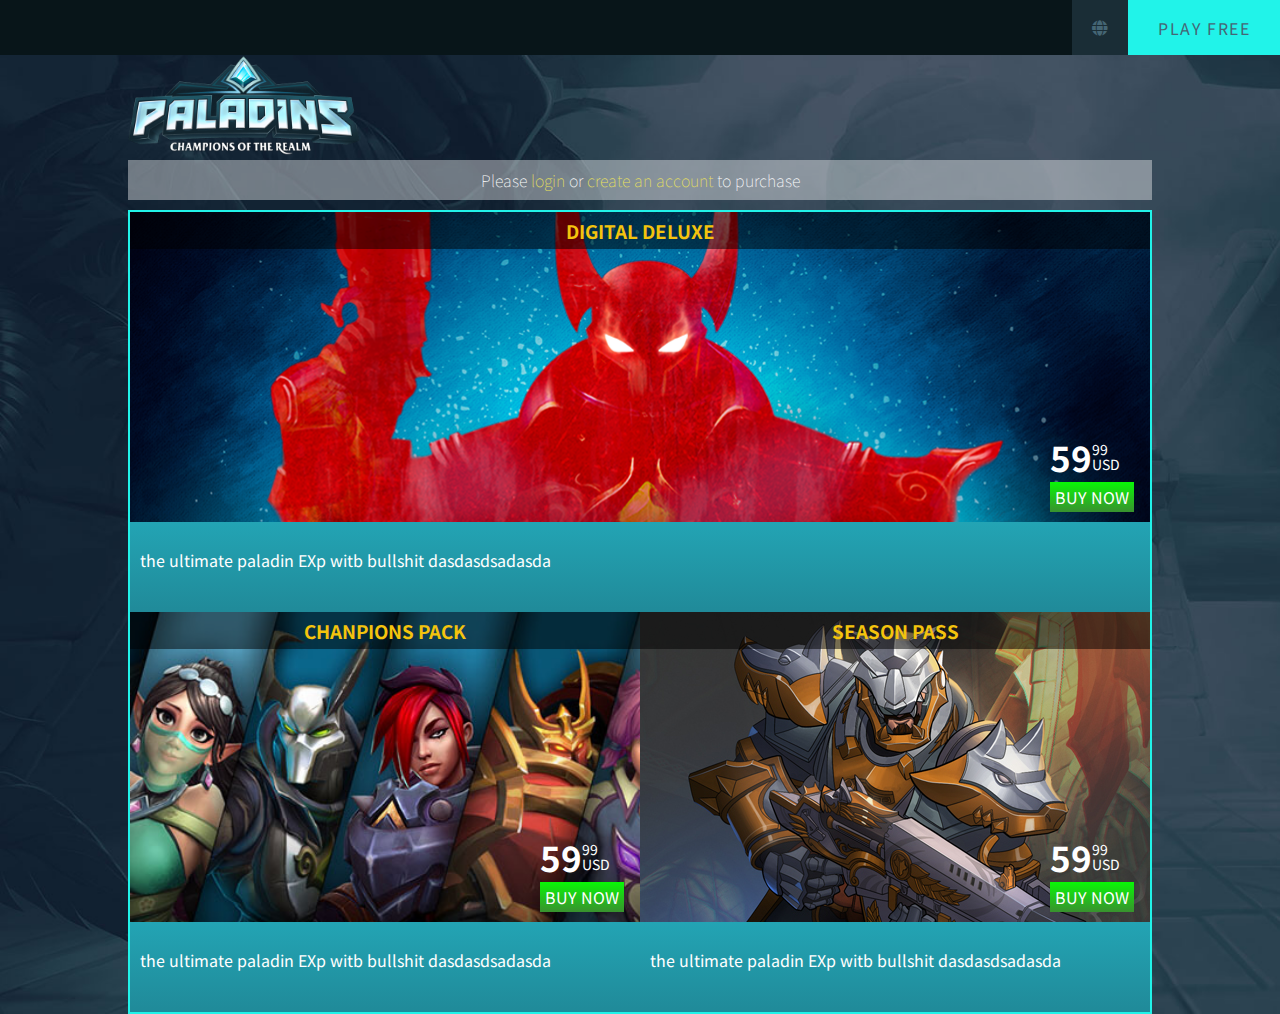
<file: Jour 5 - Final/index.html>
<!DOCTYPE html>
<html lang="en">
  <head>
    <meta charset="UTF-8">
    <meta name="viewport" content="width=device-width, initial-scale=1.0">
    <title>Document</title>
    <link rel="stylesheet" href="main.css">
  </head>
  <body>

    <nav>
      <a href="@" id="lang">
        <i class="fas fa-globe"></i>
      </a>
      <a href="#" id="play">play free</a>
    </nav>

    <main>

      <img id="logo" src="./images/paladins-logo-beta.png" alt="">

      <div class="notification">Please <span class="text-yellow">login</span> or <span class="text-yellow">
          create an account
        </span> to purchase</div>

      <header>

        <div id="deluxe" class="offer primary-offer">
          <h3>DIGITAL DELUXE</h3>
          <div class="offer-price">
            <div class="offer-price-value">
              59
            </div>
            <div class="offer-price-cent">
              99 <br> USD
            </div>
            <a href="#">BUY NOW</a>
          </div>
          <div class="offer-footer">
            <p>the ultimate paladin EXp witb bullshit dasdasdsadasda</p>
          </div>
        </div>
        <div id="champions" class="offer secondary-offer">
          <h3>CHANPIONS PACK</h3>
          <div class="offer-price">
            <div class="offer-price-value">
              59
            </div>
            <div class="offer-price-cent">
              99 <br> USD
            </div>
            <a href="#">BUY NOW</a>
          </div>
          <div class="offer-footer">
            <p>the ultimate paladin EXp witb bullshit dasdasdsadasda</p>
          </div>
        </div>
        <div id="season" class="offer secondary-offer">
          <h3>SEASON PASS</h3>
          <div class="offer-price">
            <div class="offer-price-value">
              59
            </div>
            <div class="offer-price-cent">
              99 <br> USD
            </div>
            <a href="#">BUY NOW</a>
          </div>
          <div class="offer-footer">
            <p>the ultimate paladin EXp witb bullshit dasdasdsadasda</p>
          </div>
        </div>

      </header>


    </main>


  </body>
</html>
</file>
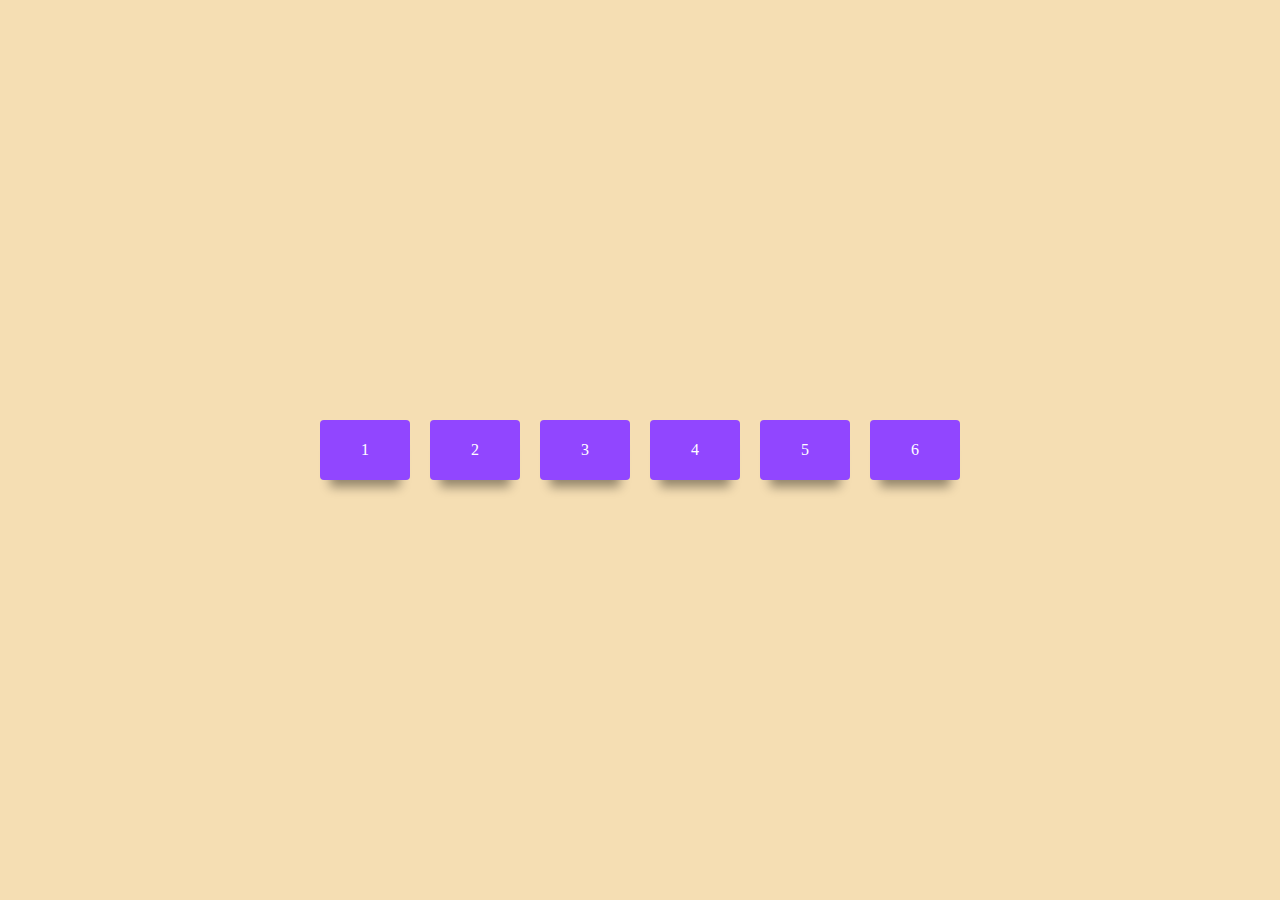
<file: jour 4/flexbox-demo/index.html>
<!DOCTYPE html>
<html lang="en">
<head>
  <meta charset="UTF-8">
  <meta name="viewport" content="width=device-width, initial-scale=1.0">
  <title>FLEX</title>
  <link rel="stylesheet" href="main.css">

</head>
<body>

  <div id="parent">

    
    <div class="enfant">
      1
    </div>
    <div class="enfant">
      2
    </div>
    <div class="enfant">
      3
    </div>
    <div class="enfant" id="quatre">
      4
    </div>
    <div class="enfant">
      5
    </div>
    <div class="enfant">
      6
    </div>

  </div>
  
</body>
</html>
</file>
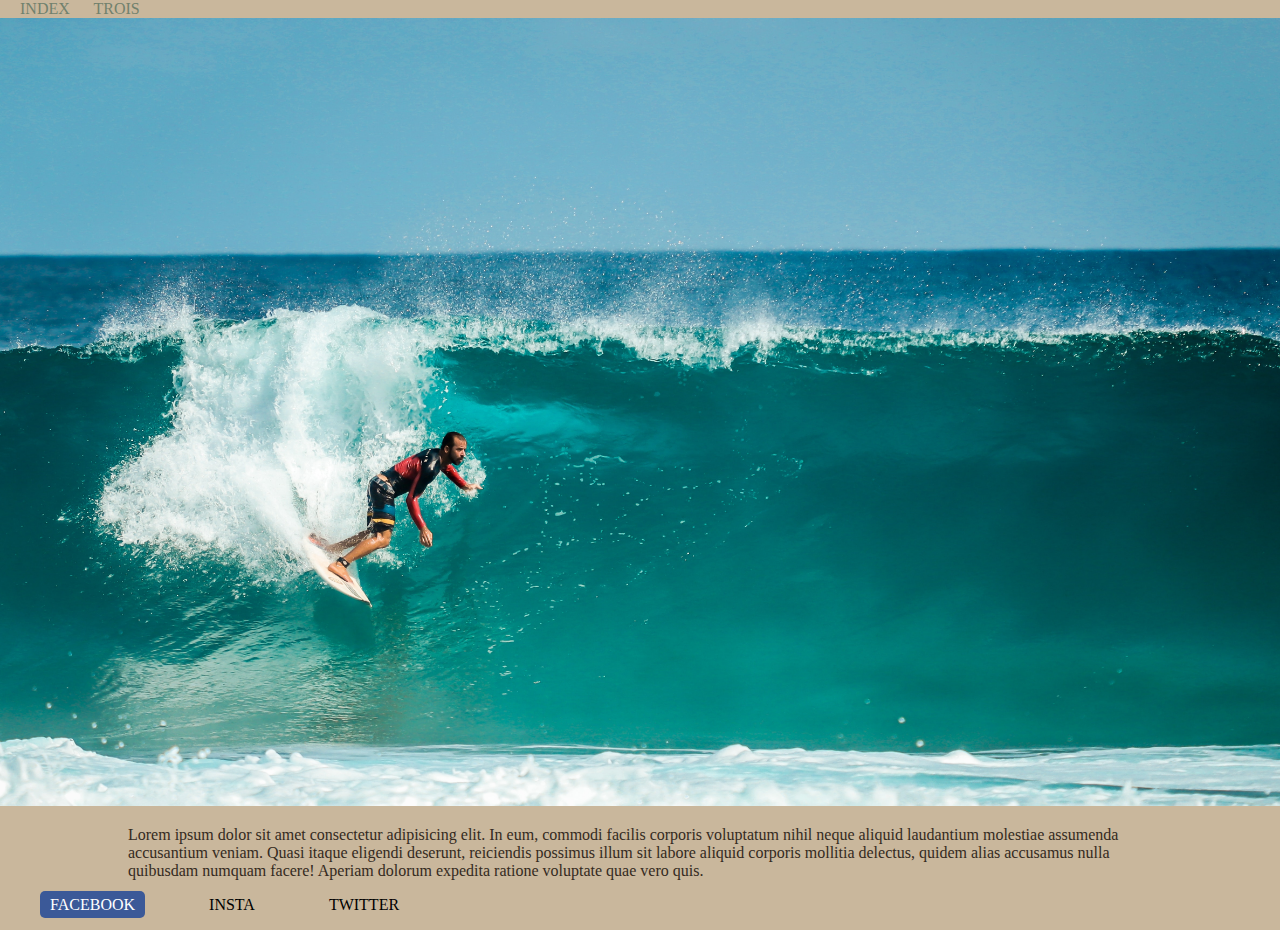
<file: Jour1/new.html>
<!DOCTYPE html>
<html lang="en">

<head>
  <meta charset="UTF-8">
  <meta name="viewport" content="width=device-width, initial-scale=1.0">
  <title>new</title>
  <link rel="stylesheet" href="new.css">
</head>

<body>
  <nav>
    <a href="index.html">IndEX</a>
    <a href="trois.html">troIS</a>
  </nav>

  <img src="surf.jpg" alt="">
  <main>


    <p>Lorem ipsum dolor sit amet consectetur adipisicing elit. In eum, commodi facilis corporis voluptatum nihil neque
      aliquid laudantium molestiae assumenda accusantium veniam. Quasi itaque eligendi deserunt, reiciendis possimus
      illum sit labore aliquid corporis mollitia delectus, quidem alias accusamus nulla quibusdam numquam facere!
      Aperiam dolorum expedita ratione voluptate quae vero quis.</p>
  </main>

  <footer>
    <ul>
      <li id="facebook">FACEBOOK</li>
      <li>INSTA</li>
      <li>TWITTER</li>
    </ul>
  </footer>

</body>

</html>
</file>
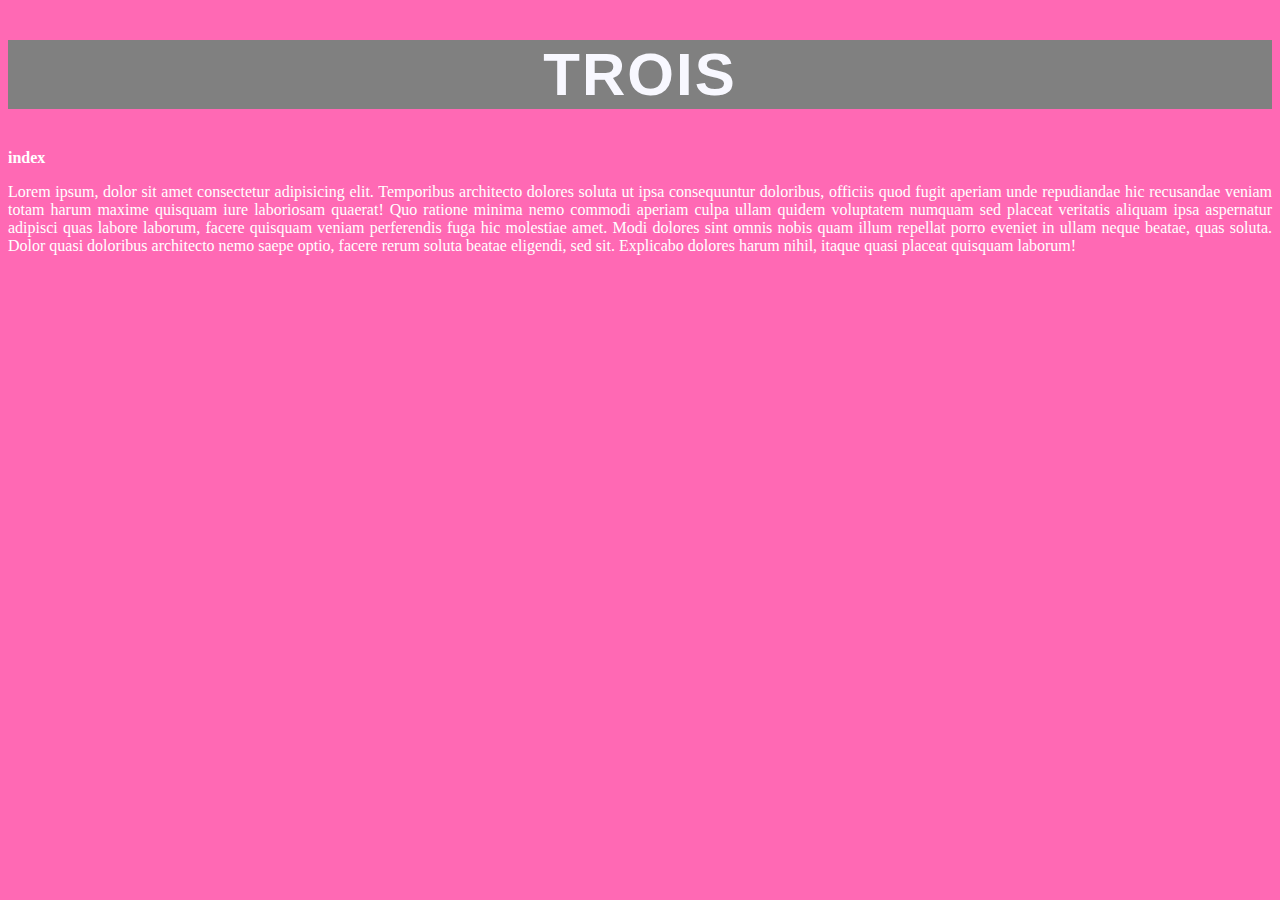
<file: Jour1/trois.html>
<!DOCTYPE html>
<html lang="en">

<head>
  <meta charset="UTF-8">
  <meta name="viewport" content="width=device-width, initial-scale=1.0">
  <title>TROIS</title>
  <link rel="stylesheet" href="style.css">
</head>

<body>
  <H1>TROIS</H1>
  <a href="index.html">index</a>

  <p>Lorem ipsum, dolor sit amet consectetur adipisicing elit. Temporibus architecto dolores soluta ut ipsa consequuntur
    doloribus, officiis quod fugit aperiam unde repudiandae hic recusandae veniam totam harum maxime quisquam iure
    laboriosam quaerat! Quo ratione minima nemo commodi aperiam culpa ullam quidem voluptatem numquam sed placeat
    veritatis aliquam ipsa aspernatur adipisci quas labore laborum, facere quisquam veniam perferendis fuga hic
    molestiae amet. Modi dolores sint omnis nobis quam illum repellat porro eveniet in ullam neque beatae, quas soluta.
    Dolor quasi doloribus architecto nemo saepe optio, facere rerum soluta beatae eligendi, sed sit. Explicabo dolores
    harum nihil, itaque quasi placeat quisquam laborum!</p>
</body>

</html>
</file>
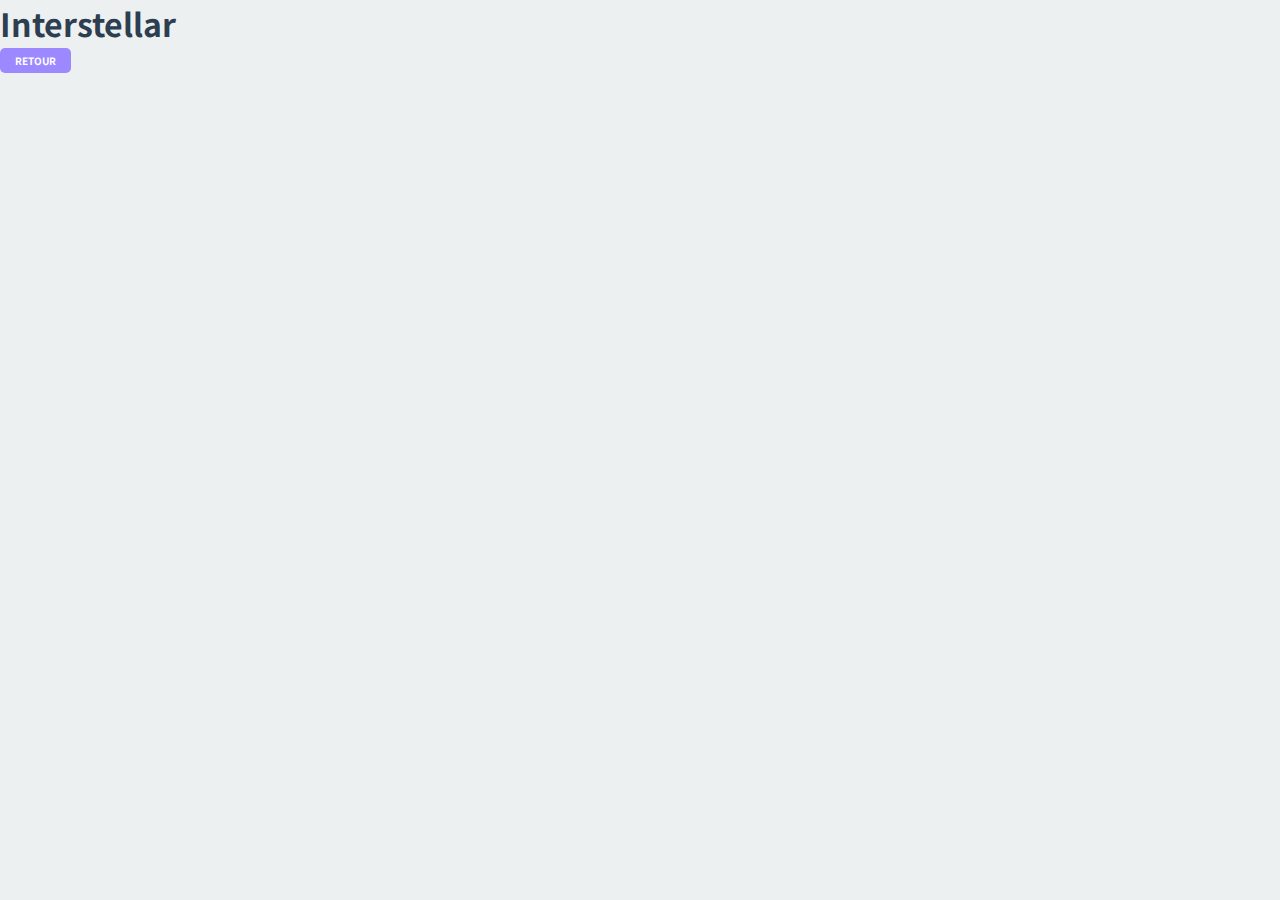
<file: Jour 2/films/interstellar.html>
<!DOCTYPE html>
<html lang="en">

<head>
  <meta charset="UTF-8">
  <meta name="viewport" content="width=device-width, initial-scale=1.0">
  <link rel="stylesheet" href="../main.css">
  <title>Interstellar</title>
</head>

<body>

  <h1>Interstellar</h1>

  <a href="../index.html" class="btn">
    retour</a>
</body>

</html>
</file>
<file: jour 4/flexbox-demo/main.css>
body {
  margin: 0;
}

#parent {
  height: 100vh;
  display: flex;
  flex-direction: row;
  flex-wrap: wrap;
  justify-content: center;
  align-items: center;
  background-color: wheat;
  /* display: block; */
}

.enfant {
  flex: 0 0 80px;
  height: 50px;
  margin: 10px;
  color: white;
  padding: 5px;
  background-color: #9146ff;
  display: flex;
  justify-content: center;
  align-items: center;
  border-radius: 4px;
  box-shadow: 0px 17px 10px -10px rgba(0, 0, 0, 0.4);
  transition: all ease-in-out 300ms;
}

.enfant:hover {
  transform: translate(0px, -10px);
  box-shadow: 0px 37px 20px -20px rgba(0, 0, 0, 0.2);
}

/* 
#quatre {
  align-self: flex-start;
} */
</file>
<file: Jour1/new.css>
body {
  background-color: #c9b79c;
  margin: 0;
}

/* f1e0c5 */
/* 342a21 */
/* 71816d */
/* c9b79c */



nav {
  padding-left: 20px;
  text-transform: uppercase;
}

nav a {
  color: #71816d;
  text-decoration: none;
  margin-right: 20px;
}


main {
  color: #342a21;
  width: 80%;
  margin: auto;

}

img {
  width: 100%;
}

main p {
  text-align: left;
}

footer {}

ul li {
  display: inline;
  margin-right: 50px;
  padding: 5px 10px;
  border-radius: 5px;
}

#facebook {
  background-color: #3b5998;
  color: white;
}
</file>
<file: Jour1/style.css>
body {
  background-color: hotpink;
}

a {
  color: white;
  text-decoration: none;
  font-weight: bolder;
}

p {
  color: white;
  text-align: justify;
}

h1 {
  color: ghostwhite;
  font-family: Arial, Helvetica, sans-serif;
  font-size: 60px;
  letter-spacing: 2px;
  text-align: center;
  background-color: grey;
}

img {
  width: 300px;
  height: 200px;
  border: solid 2px white;

}

div {
  /* pas super propre */
  text-align: center;
}

ul {
  text-align: center;
  list-style-type: none;
}


form {
  background-color: gold;
  text-align: center;
}


footer {
  text-align: left;
  background-color: indigo;
  color: green;
}

footer a {}
</file>
<file: Jour 5 - Final/main.css>
@import url('https://fonts.googleapis.com/css2?family=Noto+Sans+JP:wght@100;400;700&display=swap');

@import url('https://cdnjs.cloudflare.com/ajax/libs/font-awesome/5.15.1/css/all.min.css');

body {
  margin: 0;
  background-image: url('./images/paladins-new-store.jpg');
  background-repeat: no-repeat;
  background-size: cover;
  font-family: 'Noto Sans JP', sans-serif;
  min-height: 100vh;
}

nav {
  height: 55px;
  background-color: #081519;
  display: flex;
  justify-content: flex-end;
}
nav a {
  text-decoration: none;
  color: white;
  display: flex;
  align-items: center;
  background-color: green;
}
#lang {
  padding: 0 20px;
  background-color: #1a2d36;
  color: #456675;
}
#play {
  padding: 0 30px;
  background-color: #21f3e9;
  color: #456675;
  text-transform: uppercase;
  letter-spacing: 1.4px;
}

main {
  width: 1024px;
  margin: auto;
}

#logo {
  height: 100px;
  width: auto;
}

.notification {
  width: 100%;
  padding: 8px 0;
  text-align: center;
  font-weight: lighter;
  color: white;
  background-color: rgba(255, 255, 255, 0.4);
  margin-bottom: 10px;
}

.text-yellow {
  color: #eae15b;
}

header {
  border: solid 2px #21f3e9;
  display: flex;
  flex-wrap: wrap;
}

.offer {
  height: 400px;
  display: flex;
  flex-direction: column;
  /* justify-content: space-between; */
  justify-content: flex-end;
  position: relative;
}
.offer h3 {
  position: absolute;
  top: 0;
  width: 100%;
  color: #f4c40d;
  margin: 0;
  text-align: center;
  padding: 5px 0;
  background-color: rgba(0, 0, 0, 0.5);
}

.offer-footer {
  background: linear-gradient(#23a4b4, #208a99);
  color: white;
  height: 70px;
  padding: 10px;
}

.offer-price {
  color: white;
  display: flex;
  width: 90px;
  flex-wrap: wrap;
  align-self: flex-end;
  justify-self: flex-end;
  margin-bottom: 10px;
  margin-right: 10px;
}
.offer-price-value {
  font-size: 35px;
  font-weight: bolder;
}
.offer-price-cent {
  display: flex;
  flex-direction: column;
  justify-content: center;
  font-size: 14px;
  line-height: 15px;
}

.offer-price a {
  color: white;
  text-decoration: inherit;
  padding: 3px 5px;
  display: block;
  background: linear-gradient(#09f706, #39912f);
}

#deluxe {
  background-image: url('./images/SUPERHEROART_Paladins_DD2019_1920x1080_NoLogo.png');
  background-size: cover;
}
#champions {
  background-image: url('./images/ChampPack.jpg');
  background-size: cover;
}
#season {
  background-image: url('./images/season-pass-2019.jpg');
  background-size: cover;
}

.primary-offer {
  flex: 1 0 100%;
}
.secondary-offer {
  flex: 1 0 50%;
}
</file>
<file: Jour 2/main.css>
@import url('https://fonts.googleapis.com/css2?family=Noto+Sans+JP:wght@300;400;700&display=swap');

@import url('https://cdnjs.cloudflare.com/ajax/libs/font-awesome/5.9.0/css/all.min.css');

html {
  scroll-behavior: smooth;
}

body {
  background-color: #ecf0f1;
  margin: 0;
  font-family: 'Noto Sans JP',
    sans-serif;
}


h1 {
  color: #2c3e50;
  line-height: inherit;
  margin: inherit;
}

nav {
  background-color: #ffd32a;
  text-align: center;
  padding: 10px 20px;
}

nav ul {
  margin: 0;
}

nav li {
  display: inline;
  margin-right: 15px;
  font-size: 25px;
  text-transform: uppercase;
  font-weight: bold;
}

nav li:hover {
  background-color: #d4b021;
  color: #bf70de;
}

nav a {
  text-decoration: none;
}

section {
  width: 95%;
  margin: auto;
}

p {
  text-align: justify;
}


/* FILM */
.film {
  height: 200px;
  width: 400px;
  list-style-type: none;
  background-color: white;
}

.film img {
  height: 200px;
  float: left;
  margin-right: 10px;
}

/* BUTTON */

.btn {
  background-color: #9c88ff;
  padding: 5px 15px;
  font-size: 10px;
  border-radius: 5px;
  color: white;
  text-decoration: none;
  font-weight: bold;
  text-transform: uppercase;
}

.btn:hover {
  background-color: rgb(101, 82, 200);
}

.full-width {
  width: 100%;
  height: 300px;
  background-color: #ffd32a;
}

#music-cover {
  height: 100%;
  width: 50%;
  float: right;
  background-image: url(http://www.musiqxxl.fr/wp-content/uploads/2020/04/2da08b78003710e1c571a1499339f2fb8082121a_hq-e1600421028489.jpg);
  background-size: cover;
}

#music-title {
  float: left;
  width: 50%;
  height: 300px;
  padding-top: 60px;
}

#music-title p,
#music-title h3 {
  text-align: center;
}


#music-title p {
  font-weight: lighter;
}


/* ICONS */

i {
  font-size: 60px;
  color: ;
}

/* FOOTER */

footer {
  width: 100%;
  height: 400px;
  /* background-color: red; */
  display: flex;
}

#contact {
  text-align: center;
}

#contact li {
  list-style-type: none;
}

#contact li i {
  font-size: 20px;
  margin-right: 10px;
  margin-bottom: 20px;
}



.w-third {
  width: 33%;
  height: 100%;
}

#footer-img img {
  width: 100%;
}

/* INCEPTION */
#inception-cover {
  background-image: url('https://m.media-amazon.com/images/M/MV5BNDI0NzAwMzktZDcwMC00MzRhLTgxOTktNTVhNmZjMDYyMjFlXkEyXkFqcGdeQXVyNTc3MjUzNTI@._V1_.jpg');
  background-size: cover;
  height: 40vh;
  background-repeat: no-repeat;
  padding: 70px;
  width: 100%;

  /* border-bottom: solid 4px #e6101f; */
}

#inception-cover h1 {
  color: #e6101f;
  letter-spacing: 0.2px;
  font-size: 50px;
}

p {
  margin: 0;
}

.light {
  font-weight: lighter;
}

#inception-cover .synopsis {
  margin-top: 30px;
  width: 50%;
}

.poster {
  height: 200px;
  width: auto;
  margin-left: 40px;
  margin-top: -100px;
  border: solid 4px #e6101f;
}

.inception p {
  margin-left: 200px;
}

.content {
  margin-left: 200px;
  margin-top: -100px;
}

#inception-actors {
  height: 100%;
}

#inception-actors li {
  display: inline-block;
}

#inception-actors p {
  margin: inherit;
  margin-right: 10px;
  float: right;
  font-size: 13px;
  font-weight: lighter;
}

#inception-actors img {
  height: 100px;
  width: auto;
}
</file>
